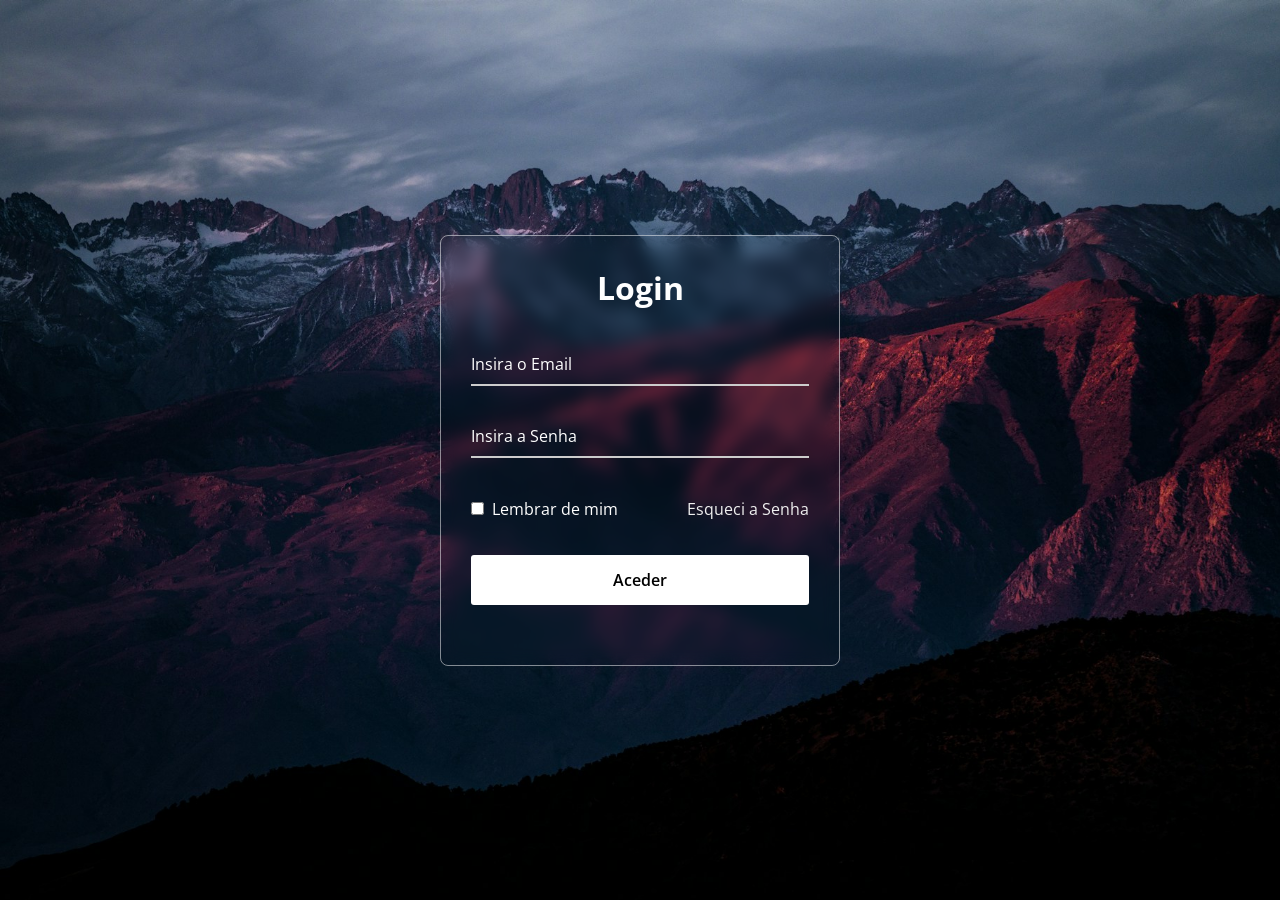
<file: index.htm>
<!DOCTYPE html>
<!-- Coding By CodingNepal - www.codingnepalweb.com -->
<html>
<head>
    <meta charset="UTF-8">
    <meta name="viewport" content="width=device-width, initial-scale=1.0">
    <title>Login</title>
    <link rel="stylesheet" href="style.css">
</head>
<body>
    <div class="wrapper">
        <form action="#">
            <h2>Login</h2>
                <div class="input-field">
                <input type="text" required>
                <label>Insira o Email</label>
            </div>
            <div class="input-field">
                <input type="password" required>
                <label>Insira a Senha</label>
            </div>
            <div class="forget">
                <label for="remember">
                    <input type="checkbox" id="remember">
                    <p>Lembrar de mim</p>
                </label>
                <a href="Dashboard/dashboard.html">Esqueci a Senha</a>
            </div>
            <button type="submit" href="Dashboard/dashboard.html">Aceder</button>
            <div class="register">
               <!--<p>Don't have an account? <a href="#">Register</a></p>-->
            </div>
        </form>
    </div>
</body>
</html>
</file>
<file: style.css>
@import url("https://fonts.googleapis.com/css2?family=Open+Sans:wght@200;300;400;500;600;700&display=swap");
* {
    margin: 0;
    padding: 0;
    box-sizing: border-box;
    font-family: "Open Sans", sans-serif;
}
body {
    display: flex;
    align-items: center;
    justify-content: center;
    min-height: 100vh;
    width: 100%;
    padding: 0 10px;
}
body::before {
    content: "";
    position: absolute;
    width: 100%;
    height: 100%;
    background: url("login-hero-bg.jpg"), #000;
    background-position: center;
    background-size: cover;
}
.wrapper {
    width: 400px;
    border-radius: 8px;
    padding: 30px;
    text-align: center;
    border: 1px solid rgba(255, 255, 255, 0.5);
    backdrop-filter: blur(8px);
    -webkit-backdrop-filter: blur(8px);
}
form {
    display: flex;
    flex-direction: column;
}
h2 {
    font-size: 2rem;
    margin-bottom: 20px;
    color: #fff;
}
.input-field {
    position: relative;
    border-bottom: 2px solid #ccc;
    margin: 15px 0;
}
.input-field label {
    position: absolute;
    top: 50%;
    left: 0;
    transform: translateY(-50%);
    color: #fff;
    font-size: 16px;
    pointer-events: none;
    transition: 0.15s ease;
}
.input-field input {
    width: 100%;
    height: 40px;
    background: transparent;
    border: none;
    outline: none;
    font-size: 16px;
    color: #fff;
}
.input-field input:focus~label,
.input-field input:valid~label {
    font-size: 0.8rem;
    top: 10px;
    transform: translateY(-120%);
}
.forget {
    display: flex;
    align-items: center;
    justify-content: space-between;
    margin: 25px 0 35px 0;
    color: #fff;
}
#remember {
    accent-color: #fff;
}
.forget label {
    display: flex;
    align-items: center;
}
.forget label p {
    margin-left: 8px;
}
.wrapper a {
    color: #efefef;
    text-decoration: none;
}
.wrapper a:hover {
    text-decoration: underline;
}
button {
    background: #fff;
    color: #000;
    font-weight: 600;
    border: none;
    padding: 12px 20px;
    cursor: pointer;
    border-radius: 3px;
    font-size: 16px;
    border: 2px solid transparent;
    transition: 0.3s ease;
}
button:hover {
    color: #fff;
    border-color: #fff;
    background: rgba(255, 255, 255, 0.15);
}
.register {
    text-align: center;
    margin-top: 30px;
    color: #fff;
}
</file>
